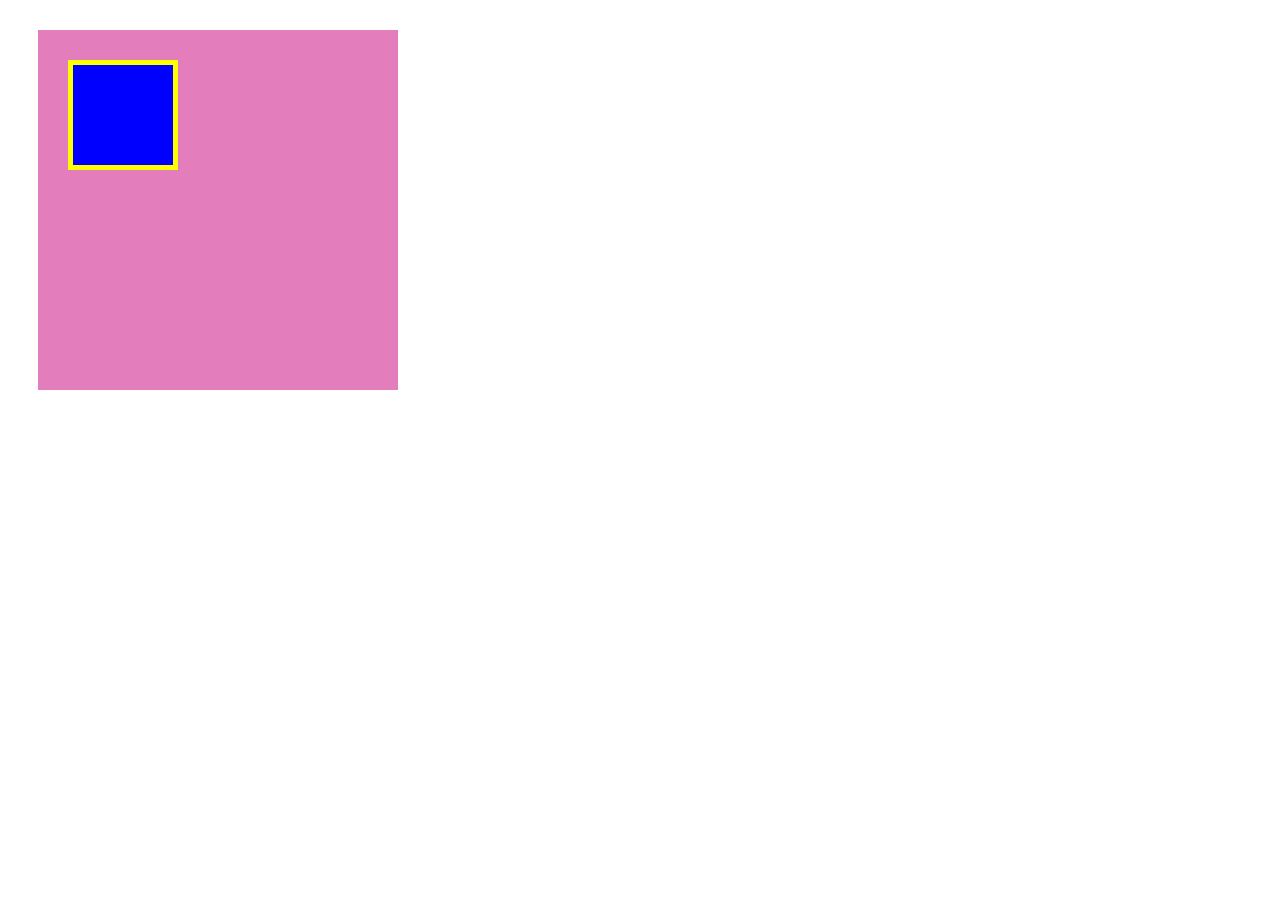
<file: box/box.html>
<!DOCTYPE html>
<html lang="ja">
  <head>
    <meta charset="utf-8" />
    <!-- CSSファイルの読み込み -->
    <link rel="stylesheet" href="box.css" />
    <title>BOX</title>
  </head>

  <body>
  <!-- box1用のdiv -->
  <div class="box1">
    <div class="box2"></div>
  </div>
  </body>
</html>
</file>
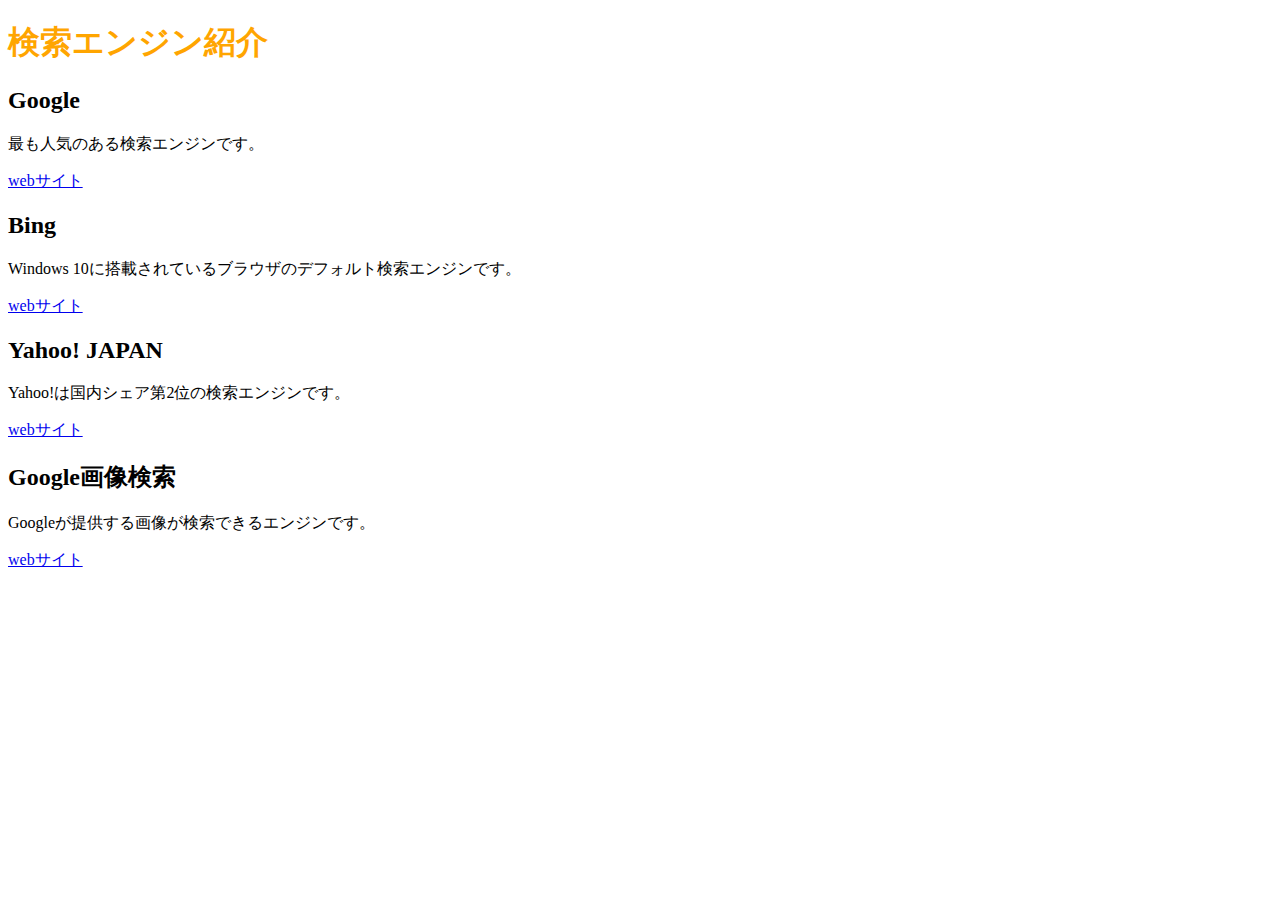
<file: sample/sample.html>
<!DOCTYPE html>
<html lang="ja">
  <head>
    <meta charset="UTF-8" />
    <title>2章演習問題</title>
    <link rel="stylesheet" href="style.css"/>
  </head>
  <body>
    <h1>検索エンジン紹介</h1>

    <h2>Google</h2>
    <p>最も人気のある検索エンジンです。</p>
    <a href = "https://www.google.com/">webサイト</a>

    <h2>Bing</h2>
    <p>Windows 10に搭載されているブラウザのデフォルト検索エンジンです。</p>
    <a href = "https://www.bing.com/">webサイト</a>

    <h2>Yahoo! JAPAN</h2>
    <p>Yahoo!は国内シェア第2位の検索エンジンです。</p>
    <a href = "https://www.yahoo.co.jp/">webサイト</a>

    <h2>Google画像検索</h2>
    <p>Googleが提供する画像が検索できるエンジンです。</p>
    <a href = "https://www.google.com/imghp">webサイト</a>
  </body>
</html>
</file>
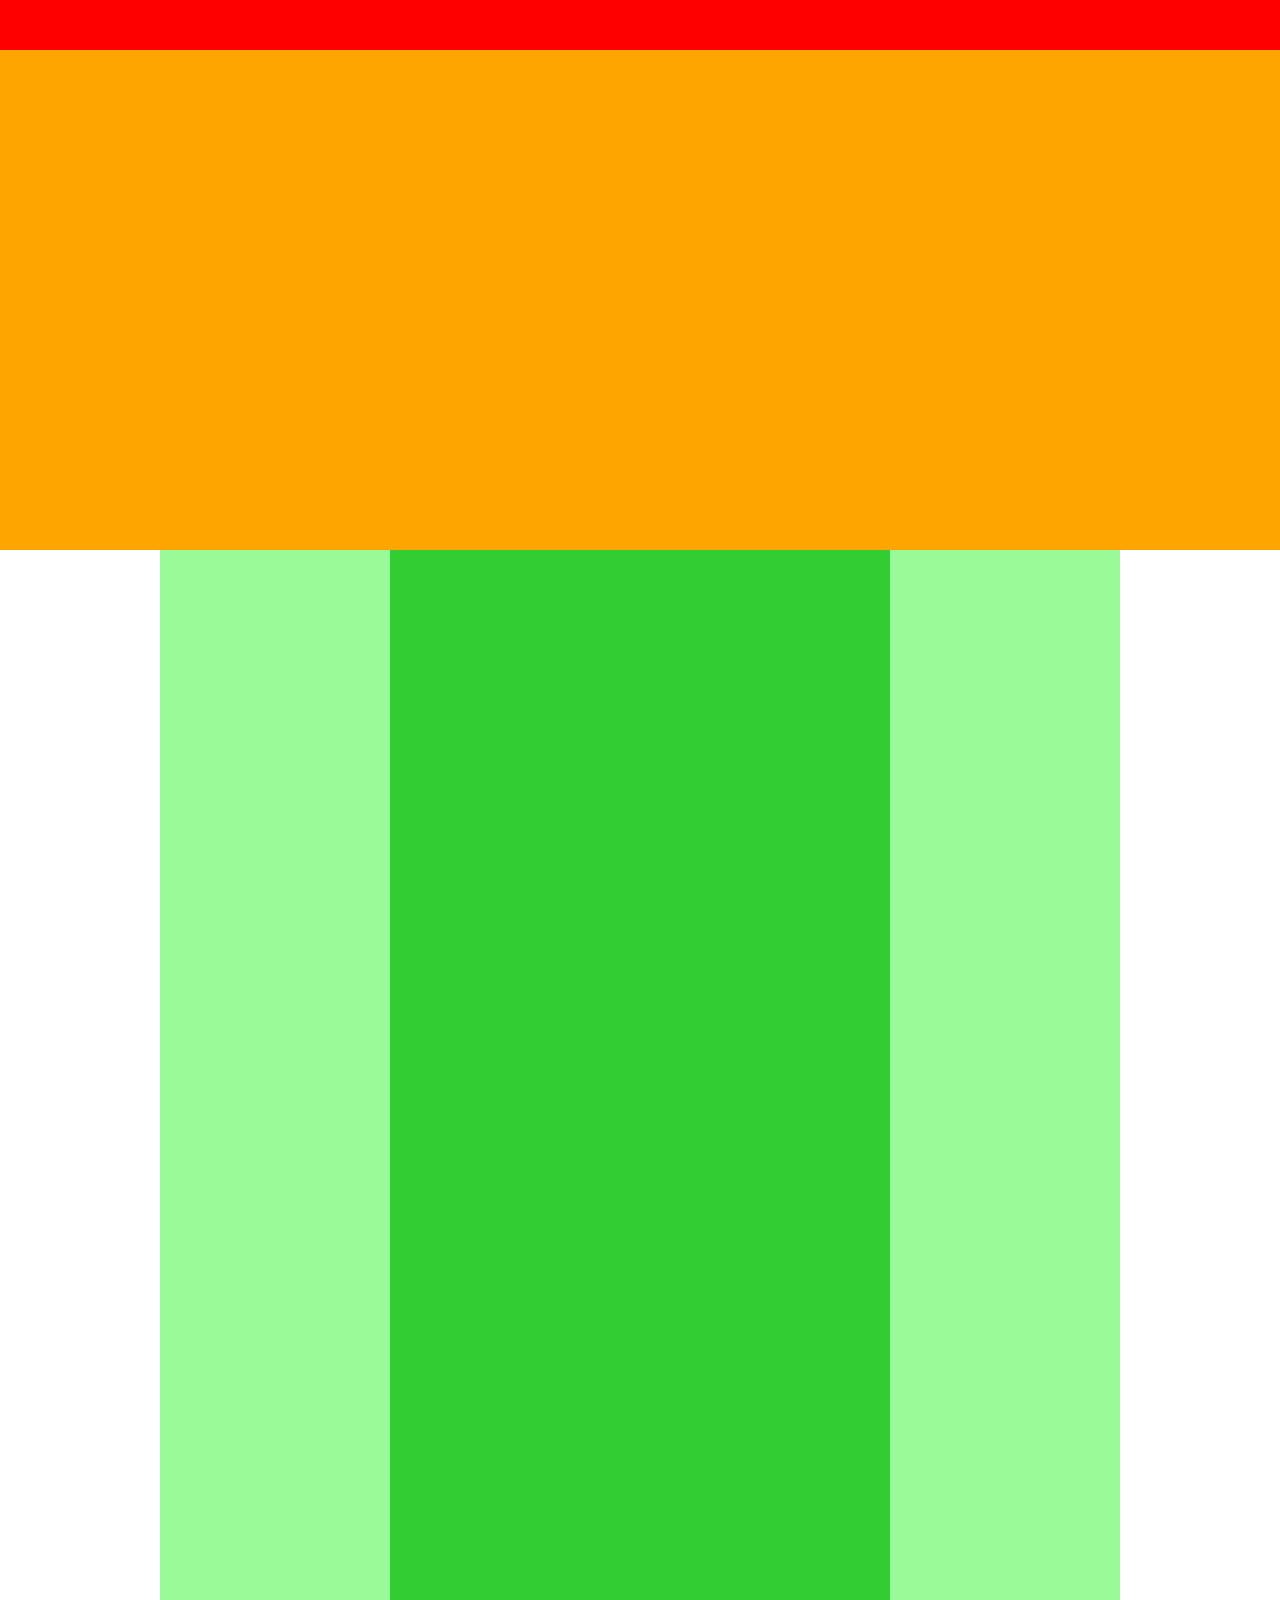
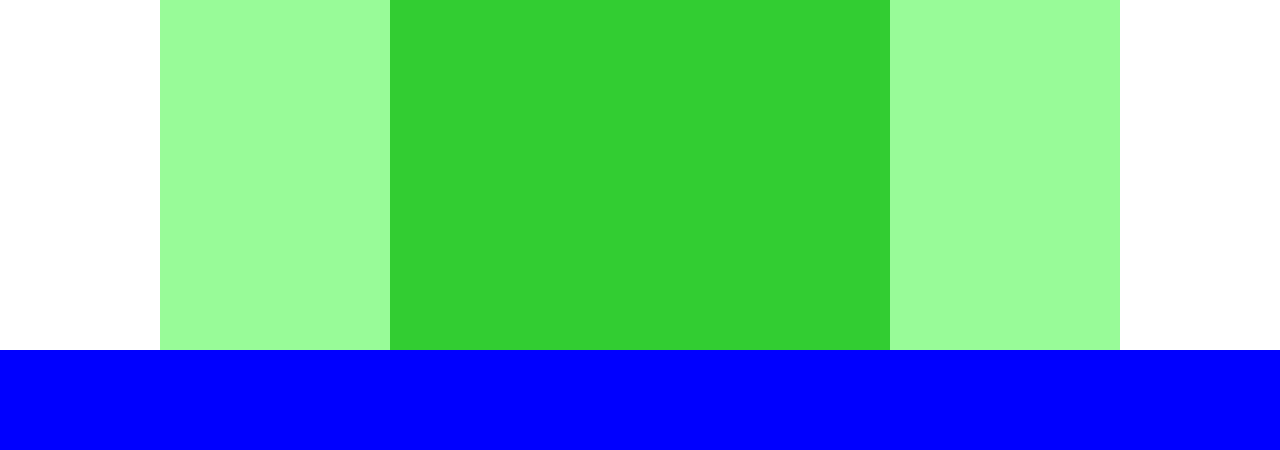
<file: 演習問題/index1-4.html>
<!DOCTYPE html>
<html lang="ja">
  <head>
    <meta charset="utf-8" />
    <link rel="stylesheet" href="style1-4.css"/>
    <title>4章演習問題</title>
  </head>

  <body>
    <div class="header"></div>

    <div class="main-visual"></div>

    <div class="main">
      <div class="sidebar-left"></div>
      <div class="blog"></div>
      <div class="sidebar-right"></div>
    </div>
    <div class="footer"></div>
  </body>
</html>
</file>
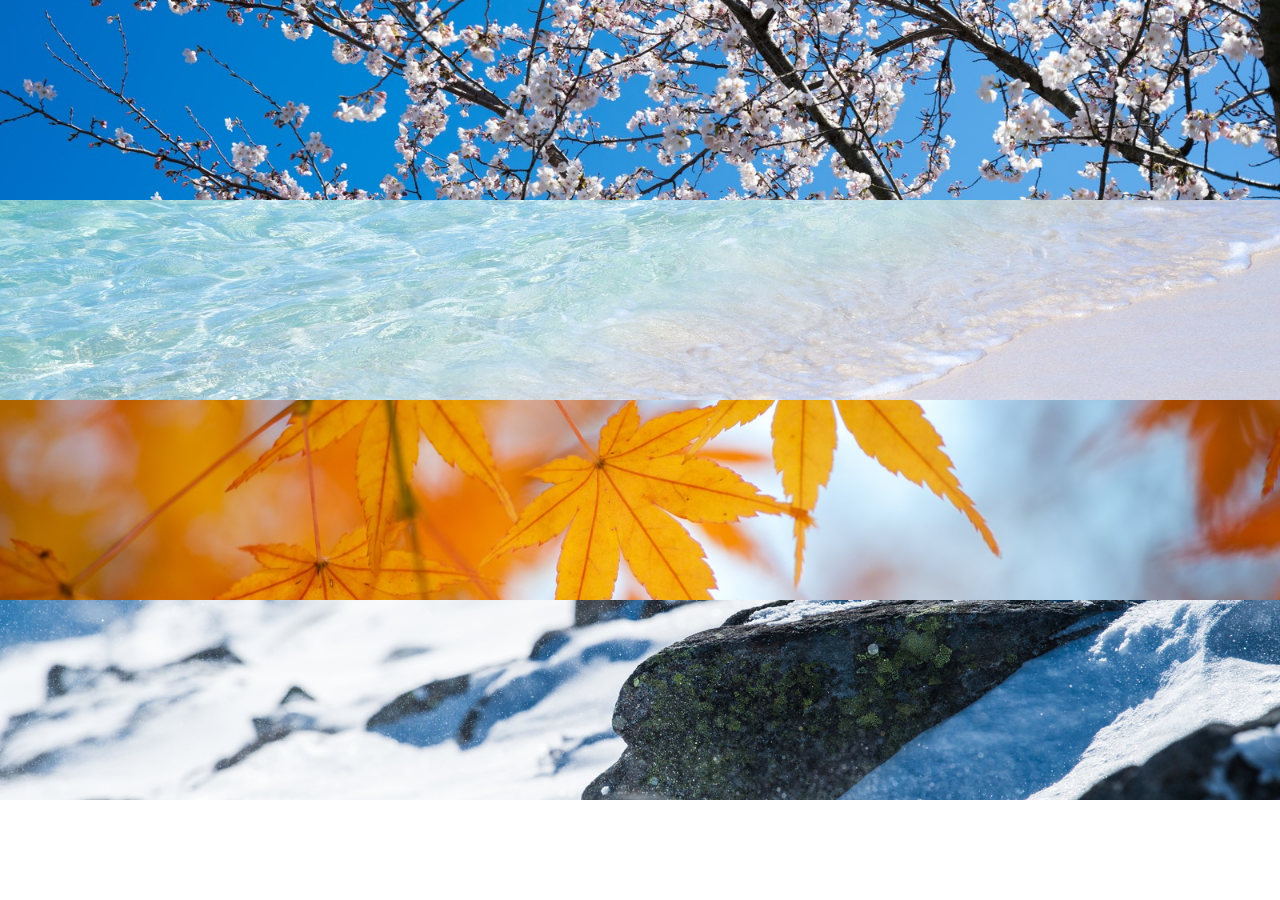
<file: 演習問題/index1-6.html>
<!DOCTYPE html>
<html lang="ja">
  <head>
    <meta charset="UTF-8" />
    <link rel="stylesheet" href="style1-6.css" />
    <title>5章演習問題</title>
  </head>

  <body>
    <div class="img1"></div>
    <div class="img2"></div>
    <div class="img3"></div>
    <div class="img4"></div>
  </body>
</html>
</file>
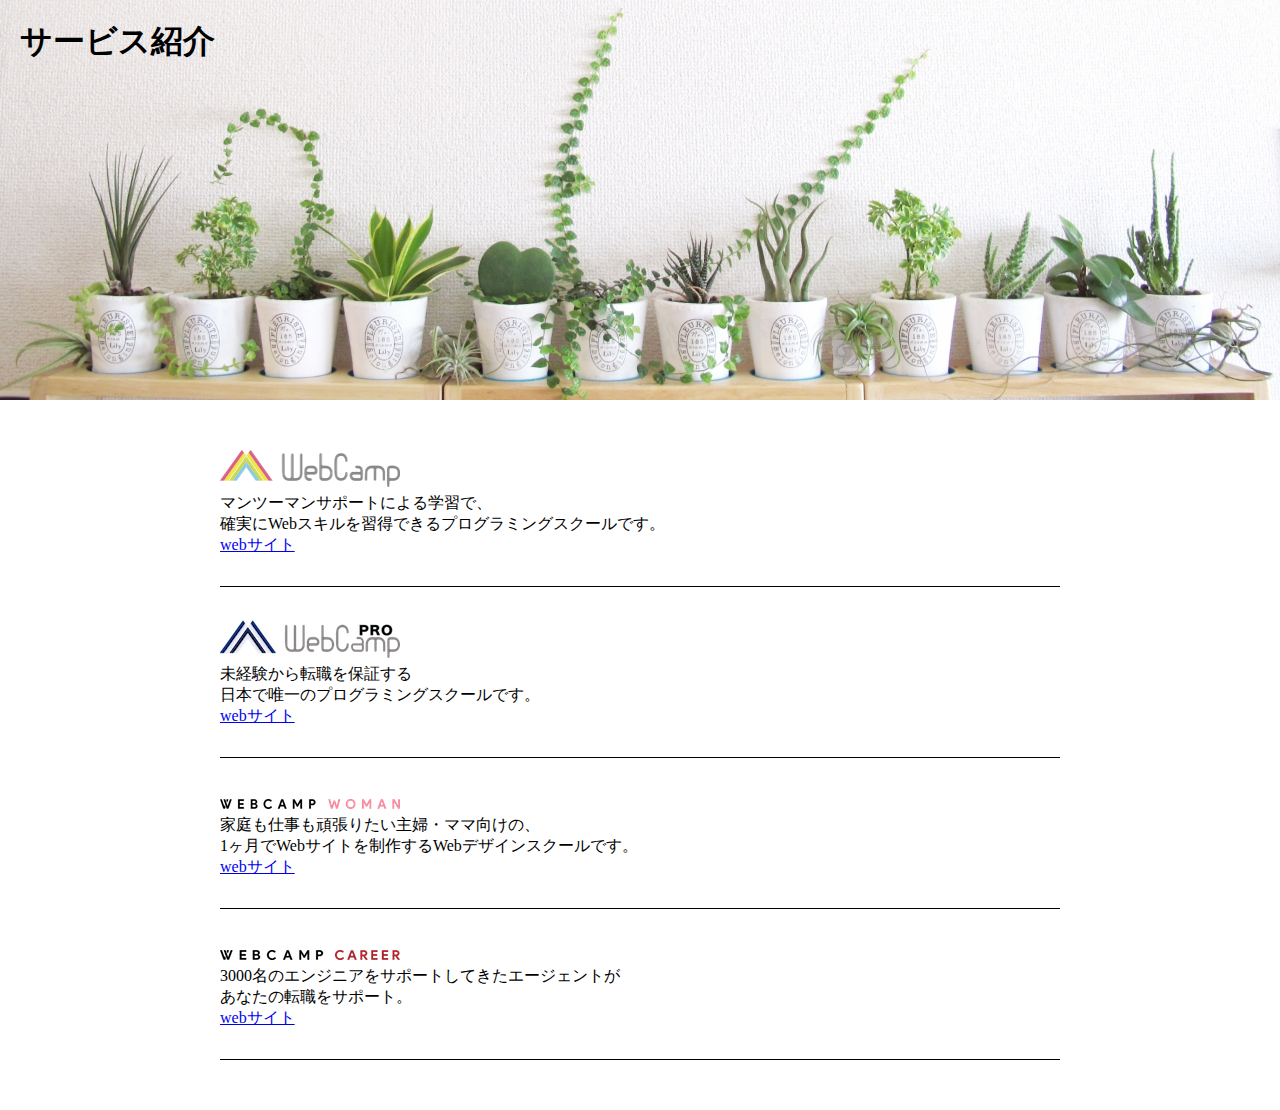
<file: 演習問題/index1-7.html>
<!DOCTYPE html>
<html lang="ja">
  <head>
    <meta charset="utf-8" />
    <link rel="stylesheet" href="style1-7.css" />
    <title>7章演習問題</title>
  </head>

  <body>
    <header>
      <h1 class="heading">サービス紹介</h1>
    </header>
    <main>
      <section class="logo-top">
        <h2><img class="service-img" src="img/wc-logo.png" /></h2>
        <p>
          マンツーマンサポートによる学習で、<br />
          確実にWebスキルを習得できるプログラミングスクールです。
        </p>
        <a href="https://web-camp.io/">webサイト</a>
      </section>

      <section class="logo">
        <h2><img class="service-img" src="img/wcp-logo.png" /></h2>
        <p>
          未経験から転職を保証する<br />
          日本で唯一のプログラミングスクールです。
        </p>
        <a href="https://web-camp.io/pro/">webサイト</a>
      </section>

      <section class="logo">
        <h2><img class="service-img" src="img/wcw-logo.png" /></h2>
        <p>
          家庭も仕事も頑張りたい主婦・ママ向けの、<br />
          1ヶ月でWebサイトを制作するWebデザインスクールです。
        </p>
        <a href="https://web-camp.io/woman/">webサイト</a>
      </section>

      <section class="logo">
        <h2><img class="service-img" src="img/wcc-logo.png" /></h2>
        <p>
          3000名のエンジニアをサポートしてきたエージェントが<br />
          あなたの転職をサポート。
        </p>
        <a href="https://web-camp.io/career/">webサイト</a>
      </section>
    </main>
  </body>
</html>
</file>
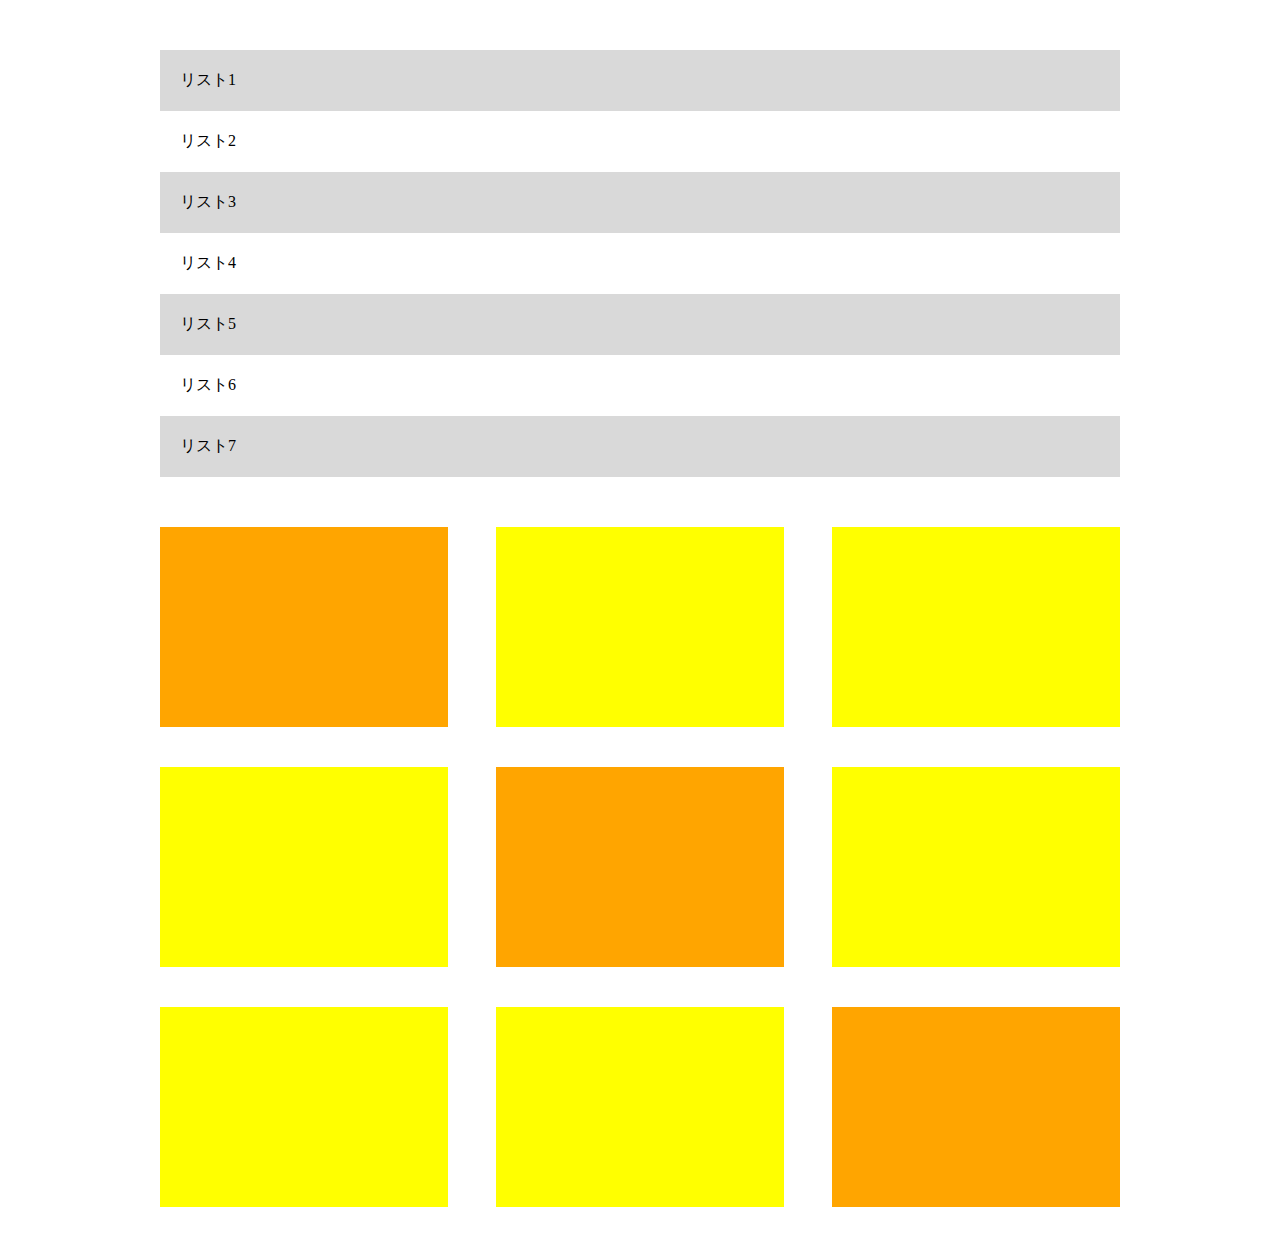
<file: 演習問題/index1-8.html>
<!DOCTYPE html>
<html lang="ja">
  <head>
    <meta charset="utf-8" />
    <link rel="stylesheet" href="style1-8.css" />
    <title>8章演習問題</title>
  </head>
  <body>
    <main>
      <div class="list">
        <p>リスト1</p>
        <p>リスト2</p>
        <p>リスト3</p>
        <p>リスト4</p>
        <p>リスト5</p>
        <p>リスト6</p>
        <p>リスト7</p>
      </div>
      <div class="box">
        <div class="box-item"></div>
        <div class="box-item"></div>
        <div class="box-item"></div>
        <div class="box-item"></div>
        <div class="box-item"></div>
        <div class="box-item"></div>
        <div class="box-item"></div>
        <div class="box-item"></div>
        <div class="box-item"></div>
      </div>
    </main>
  </body>
</html>
</file>
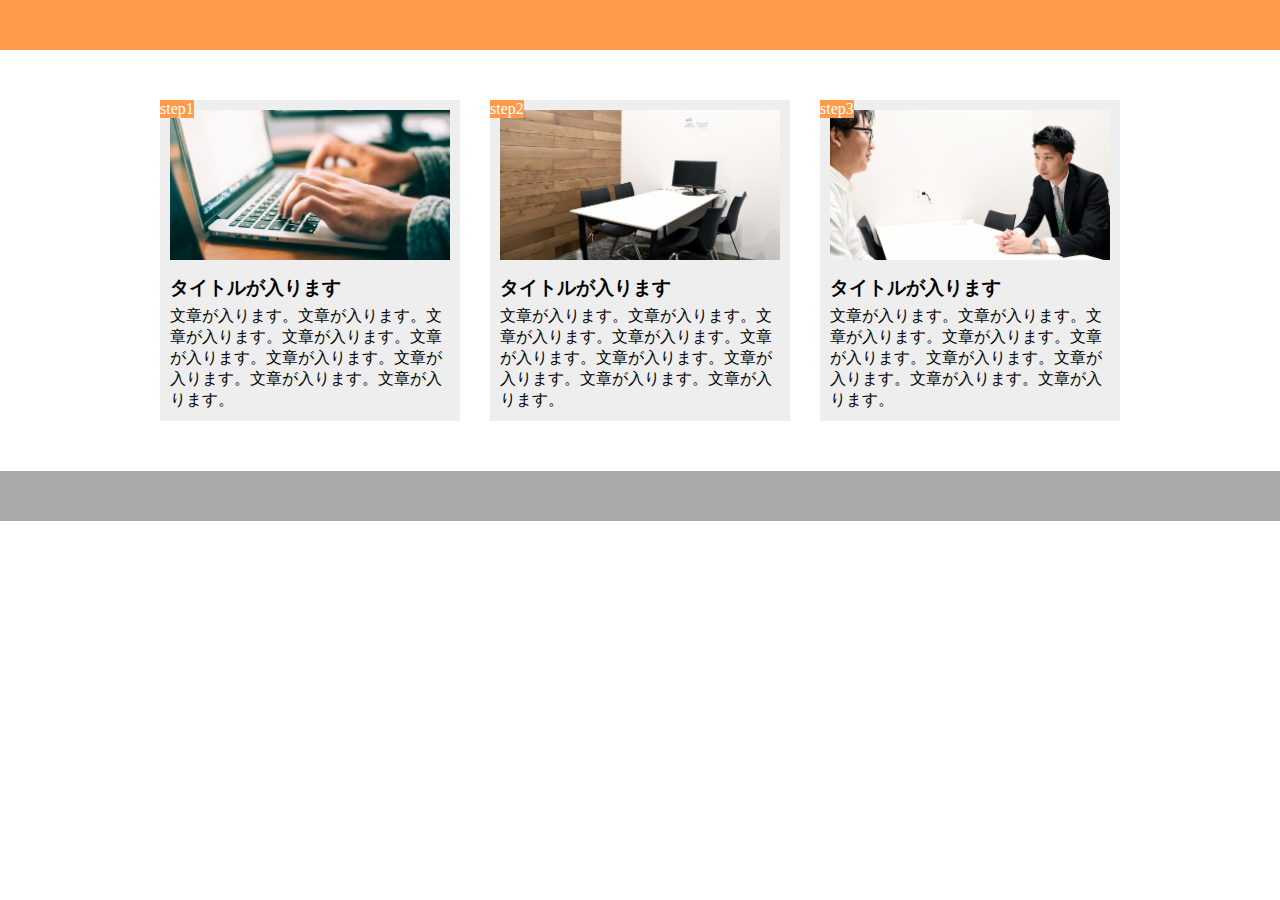
<file: 演習問題/index1-9.html>
<!DOCTYPE html>
<html lang="ja">
  <head>
    <meta charset="utf-8" />
    <link rel="stylesheet" href="style1-9.css" />
    <title>9章演習問題</title>
  </head>

  <body>
    <header></header>

    <main>
      <section class="box">
        <div class="img1"></div>
        <h3 class="title">タイトルが入ります</h3>
        <p class="text">
          文章が入ります。文章が入ります。文章が入ります。文章が入ります。文章が入ります。文章が入ります。文章が入ります。文章が入ります。文章が入ります。
        </p>
        <span class="step">step1</span>
      </section>
      <section class="box">
        <div class="img2"></div>
        <h3 class="title">タイトルが入ります</h3>
        <p class="text">
          文章が入ります。文章が入ります。文章が入ります。文章が入ります。文章が入ります。文章が入ります。文章が入ります。文章が入ります。文章が入ります。
        </p>
        <span class="step">step2</span>
      </section>
      <section class="box">
        <div class="img3"></div>
        <h3 class="title">タイトルが入ります</h3>
        <p class="text">
          文章が入ります。文章が入ります。文章が入ります。文章が入ります。文章が入ります。文章が入ります。文章が入ります。文章が入ります。文章が入ります。
        </p>
        <span class="step">step3</span>
      </section>
    </main>

    <footer></footer>
  </body>
</html>
</file>
<file: box/box.css>
.box1 {
  width: 300px;
  height: 300px;
  background-color: #e47dbc;
  margin: 30px;
  padding: 30px;
}

.box2 {
  width: 100px;
  height: 100px;
  background-color: blue;
  border: 5px solid yellow;
}
</file>
<file: sample/style.css>
h1{
  color: orange;
}
</file>
<file: 演習問題/style1-4.css>
* {
  margin: 0;
  padding: 0;
  box-sizing: border-box;
}

.header {
  width: 100%;
  height: 50px;
  background-color: red;
}

.main-visual {
  width: 100%;
  height: 500px;
  background-color: orange;
}

.main {
  width: 960px;
  display: flex;
  justify-content: center;
  margin: 0 auto;
}

.blog {
  width: 500px;
  height: 1400px;
  background-color: limegreen;
}

.sidebar-right {
  width: 230px;
  height: 1400px;
  background-color: palegreen;
}

.sidebar-left {
  width: 230px;
  height: 1400px;
  background-color: palegreen;
}

.footer {
  width: 100%;
  height: 100px;
  background-color: blue;
}
</file>
<file: 演習問題/style1-6.css>
* {
  margin: 0;
  padding: 0;
  box-sizing: border-box;
}

.img1 {
  background-image: url(img/box1.jpg);
  background-position: center;
  background-size: cover;
  height: 200px;
}

.img2 {
  background-image: url(img/box2.jpg);
  background-position: center;
  background-size: cover;
  height: 200px;
}

.img3 {
  background-image: url(img/box3.jpg);
  background-position: center;
  background-size: cover;
  height: 200px;
}

.img4 {
  background-image: url(img/box4.jpg);
  background-position: center;
  background-size: cover;
  height: 200px;
}
</file>
<file: 演習問題/style1-7.css>
* {
  padding: 0;
  margin: 0;
  box-sizing: border-box;
}

header {
  width: 100%;
  height: 400px;
  background-image: url(img/mv.jpg);
  background-size: cover;
  background-position: bottom;
}

.heading {
  padding: 20px;
}

main {
  width: 840px;
  margin: 50px auto;
}

.logo-top {
  padding-bottom: 30px;
  border-bottom: 1px solid #000;
}

.logo {
  padding: 30px 0;
  border-bottom: 1px solid #000;
}
</file>
<file: 演習問題/style1-8.css>
* {
  margin: 0;
  padding: 0;
  box-sizing: border-box;
}

main {
  width: 960px;
  margin: 50px auto;
}

.list {
  margin-bottom: 50px;
}

.list p {
  padding: 20px;
}

.list p:nth-child(odd) {
  background-color: rgba(128, 128, 128, 30%);
}

.box {
  display: flex;
  flex-wrap: wrap;
}
.box-item {
  width: 30%;
  height: 200px;
  margin-bottom: 40px;
  margin-right: 5%;
  background-color: yellow;
}

.box-item:nth-child(1),
.box-item:nth-child(5),
.box-item:nth-child(9) {
  background-color: orange;
}

.box-item:nth-child(3n) {
  margin-right: 0;
}

.box-item:nth-last-child(-n + 3) {
  margin-bottom: 0;
}
</file>
<file: 演習問題/style1-9.css>
* {
  margin: 0;
  padding: 0;
  box-sizing: border-box;
}

header {
  height: 50px;
  background-color: #ff9a4b;
}
main {
  width: 960px;
  margin: 50px auto;
  display: flex;
}

.box {
  width: 300px;
  padding: 10px;
  margin-right: 30px;
  background-color: #eeeeee;
  position: relative;
}

.box:last-child {
  margin-right: 0px;
}

.title {
  margin-top: 15px;
  margin-bottom: 5px;
}

.step {
  position: absolute;
  top: 0;
  left: 0;
  color: #fff;
  background-color: #ff9a4b;
}

.img1 {
  height: 150px;
  background-image: url(img/flow01.png);
  background-size: cover;
  background-position: bottom;
}

.img2 {
  height: 150px;
  background-image: url(img/flow02.png);
  background-size: cover;
  background-position: bottom;
}

.img3 {
  height: 150px;
  background-image: url(img/flow03.png);
  background-size: cover;
  background-position: bottom;
}

footer {
  height: 50px;
  background-color: #aaaaaa;
}
</file>
